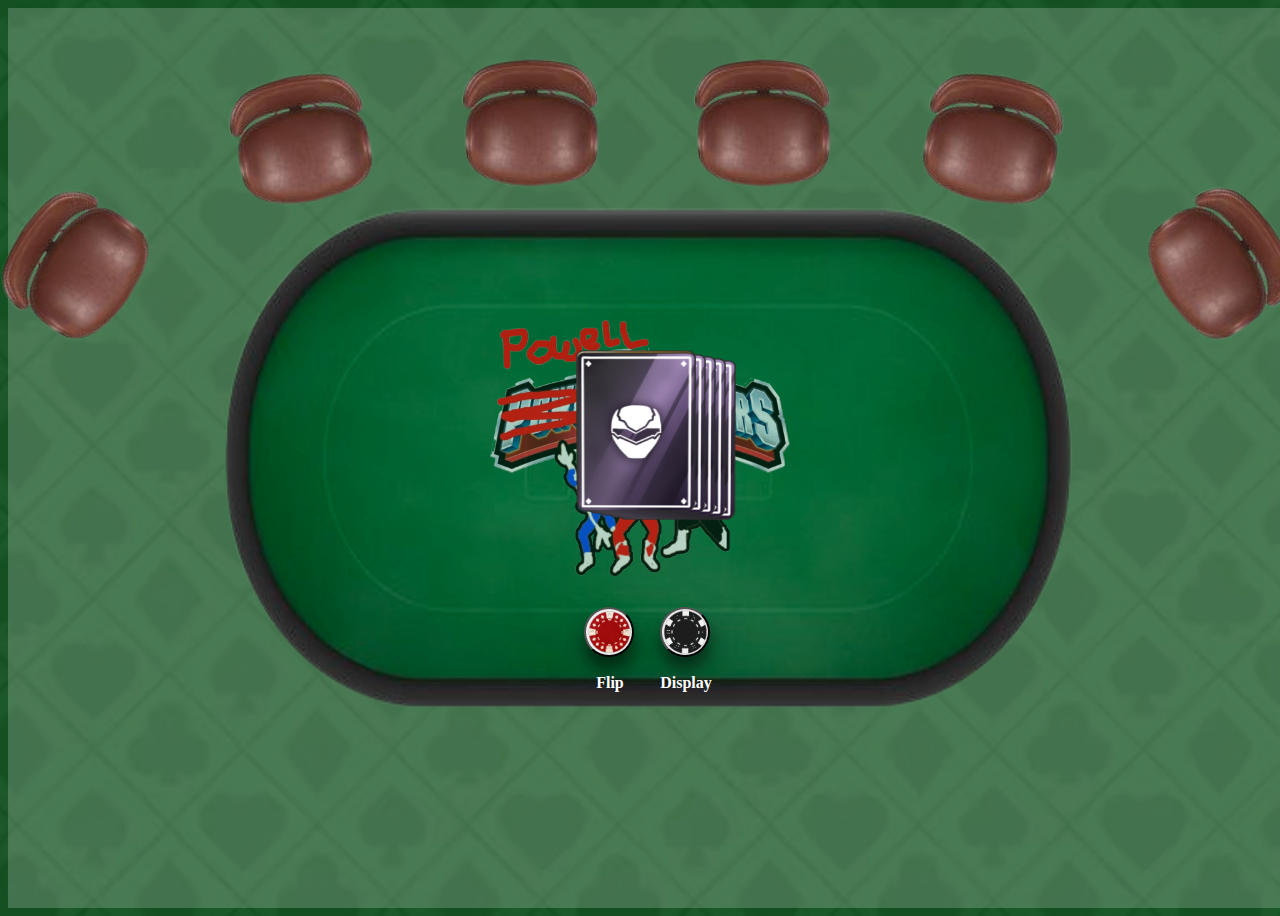
<file: index.html>
<!DOCTYPE html>
<html lang="en">
<head>
    <meta charset="UTF-8">
    <meta name="viewport" content="width=device-width, initial-scale=1.0">
    <link rel="icon" href="./frontend/assets/PowellRangersLOGO.ico" type="image/x-icon">
    <link rel="stylesheet" href="./frontend/styles.css">
    <title>Powell Rangers Cards</title>
</head>
<script src="backend/index.js" defer></script>
<body>
    <img id="logo-background" src="./frontend/assets/PowellRangersLOGO.png" alt="Logo Background">
    <img id="table-image" src="./frontend/assets/table.png" alt="Table Image">     
    <div id="table-image">
        <div class="cardContainer" id="cards-container">
            <div class="flip-card" id="flipCard">
                <div class="flip-card-inner">
                    <div class="flip-card-front">
                        <img src="frontend/assets/cards/cardback.png" alt="Playing card" class="card" id="1"></img>
                    </div>
                    <div class="flip-card-back">
                        <img src="frontend/assets/cards/1.png" id="cardss" alt="Playing card" class="card"/>
                    </div>
                </div>
            </div>
            <img src="./frontend/assets/cards/cardback.png" alt="Playing card" class="card" id="2"></img>
            <img src="./frontend/assets/cards/cardback.png" alt="Playing card" class="card" id="3"></img>
            <img src="./frontend/assets/cards/cardback.png" alt="Playing card" class="card" id="4"></img>
            <img src="./frontend/assets/cards/cardback.png" alt="Playing card" class="card" id="5"></img>
        </div>
        <div class="buttonContainer" id="buttons-container">
            <div id ="flip-label">
                <button id="flip-button" onclick="flipCard()"></button>
                <p>&nbsp;&nbsp;&nbsp;Flip</p>
            </div>
            <div id="display-label">
                <a href="frontend/display.html">
                  <button id="display-button"></button>
                  <p>Display</p>
                </a>
            </div>
        </div>
        <div class ="stools">
            <img src="./frontend/assets/stool.png" alt="Stool" class="stool" id="stool1">
            <img src="./frontend/assets/stool.png" alt="Stool" class="stool" id="stool2">
            <img src="./frontend/assets/stool.png" alt="Stool" class="stool" id="stool3">
            <img src="./frontend/assets/stool.png" alt="Stool" class="stool" id="stool4">
            <img src="./frontend/assets/stool.png" alt="Stool" class="stool" id="stool5">
            <img src="./frontend/assets/stool.png" alt="Stool" class="stool" id="stool6">
        </div>
    </div>
</body>
</html>
</file>
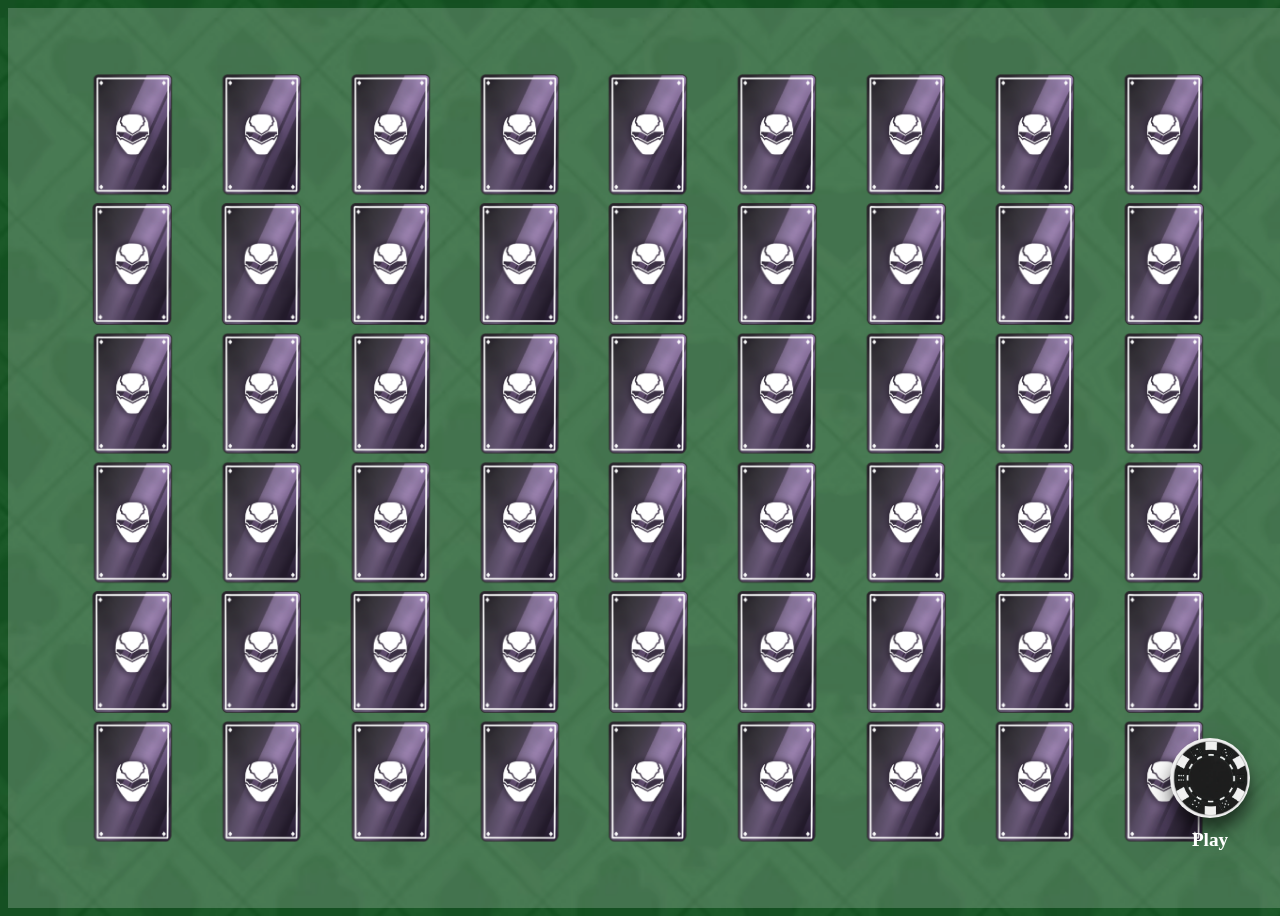
<file: frontend/display.html>
<!-- display.html -->
<!DOCTYPE html>
<html lang="en">
<head>
  <meta charset="UTF-8" />
  <meta name="viewport" content="width=device-width, initial-scale=1.0"/>
  <link rel="icon" href="assets/PowellRangersLOGO.ico" type="image/x-icon">
  <title>Card Display</title>
  <link rel="stylesheet" href="display.css" />
</head>
<body>
  <div class="grid">
    <ul class="list" id="grid-list"></ul>
  </div>
  <div id="play-label">
    <a href="index.html">
      <button id="play-button"></button>
      <p>Play</p>
    </a>
  </div>
  <script src="../backend/display.js"></script>
</body>
</html>
</file>
<file: frontend/styles.css>
body {
    background-image: url("assets/poker-back.png");
    background-repeat: no-repeat;
    background-size: cover;
    background-position: center;
    display: flex;
    flex-direction: column;
    justify-content: center;
    align-items: center;
    height: 100vh;
    width: 100vw;
    box-shadow: inset 0 0 0 1000px rgba(255,255,255,.2);
}

#logo-background {
    position: absolute;
    top: 50%;
    left: 50%;
    transform: translate(-50%, -50%);
    height: 30vh;
    width: 30vw;
    opacity: 0.7;
    z-index: 1;
}

#table-image {
    position: absolute;
    display: flex;
    flex-direction: column;
    align-items: center;
    height: 80vh;
    width: 80vw;
}

.stools{
    position: absolute;
    display: flex;
    flex-direction: row;
    justify-content: center;
    height: 20vh;
    width: 20vw;

    /*
    height: 200px;
    width: 200px;
    */
    bottom:85%;
    /*left: -12%;*/
    gap: 20%;
}

#stool1{
    transform: translate(0%, 80%) rotate(-55deg);
}

#stool2{
    transform: translate(0%, 9%)rotate(-11deg);
}

#stool5{
    transform: translate(0%, 9%) rotate(11deg);
}

#stool6{
    transform: translate(0%, 80%) rotate(55deg);
    
}


#buttons-container {
    display: flex;
    flex-direction: row;
    position: absolute;
    bottom: 110px;
    gap:20px;
    z-index: 6;
}

button {    
    width: 50px;
    height: 50px;
    background-size: cover;
    background-position: center;
    border-radius: 100%; 
    box-shadow: 0 12px 16px 0 rgba(0, 0, 0, 0.5), 0 17px 50px 0 rgba(0,0,0,0.19);
    font-size: .75em;
    color: white;
    font-weight: bold;
}

#flip-button{
    background-image: url('./assets/red_chip.jpg');
}

#flip-label{
    position: relative;
    top: 74%;
    right: 2.5%;
    font-size: 1em;
    color: white;
    font-weight: bold;
}

#display-label{
    position: relative;
    top: 65%;
    left: 2.5%;
    font-size: 1em;
    color: white;
    font-weight: bold;
}


#display-button{
    background-image: url('./assets/black_chip.jpg');
}

button:hover {
    background-color: #3e8e41;
    box-shadow: 0 5px #666;
    transform: translateY(-4px);
    box-shadow: 0 12px 16px 0 rgba(0, 0, 0, 0.5), 0 17px 50px 0 rgba(0,0,0,0.19);
}

button:active{
    background-color: #3e8e41;
    box-shadow: 0 5px #666;
    transform: translateY(4px);
    box-shadow: 0 12px 16px 0 rgba(0, 0, 0, 0.5), 0 17px 50px 0 rgba(0,0,0,0.19);
}


#cards-container
{
    position: absolute;
    height: 110px;
    width: 115px;
    /* margin-top: 200px; */
    top: 35%;
    left: 42%;
}

.card
{
    width: 120px;
    height: 160px;
    z-index: 5;
    position: absolute;
    transition: all 1s;
}

.flip-card {
    background-color: transparent;
    z-index: 100;
    position: relative;
    perspective: 1000px;
}

.flip-card-inner {
    position: relative;
    transition: transform 0.3s;
    transform-style: preserve-3d;
}

.flip-card.flip .flip-card-inner {
    transform: rotateY(180deg);
    -webkit-backface-visibility: hidden;
    backface-visibility: hidden;
  }

.flip-card-back {
    position: absolute;
    transform: rotateY(180deg);
    left: 113%;
}

#display-label a {
    text-decoration: none; /* removes underline */
    color: inherit;         /* inherits text color from parent */
  }
</file>
<file: frontend/display.css>
/* display.css */
body {
    background: #111;
    display: flex;
    justify-content: center;
    align-items: center;
    height: 100vh;
  }

  body {
    background-image: url("assets/poker-back.png");
    background-repeat: no-repeat;
    background-size: cover;
    background-position: center;
    display: flex;
    flex-direction: column;
    justify-content: center;
    align-items: center;
    height: 100vh;
    width: 100vw;
    box-shadow: inset 0 0 0 1000px rgba(255,255,255,.2);
}
  
  .grid {
    width: 90%;
    max-width: 1200px;
    margin: 0 auto;
  }
  
  .list {
    display: grid;
    grid-template-columns: repeat(9, 1fr);
    grid-template-rows: repeat(6, 1fr);
    gap: 8px;
    list-style-type: none;
    padding: 0;
    aspect-ratio: 9/6;
    max-height: 90vh;
  }
  
  .flip-card {
    width: 100%;
    height: 100%;
    perspective: 1000px;
  }
  
  .flip-card-inner {
    width: 100%;
    height: 100%;
    transition: transform 0.8s;
    transform-style: preserve-3d;
  }
  
  .flip-card:hover .flip-card-inner {
    transform: rotateY(180deg);
  }
  
  .flip-card-front,
  .flip-card-back {
    position: absolute;
    width: 100%;
    height: 100%;
    backface-visibility: hidden;
    background-size: contain;
    background-repeat: no-repeat;
    background-position: center;
  }
  
  .flip-card-front {
    background-image: url('./assets/cards/cardback.png');
  }
  
  .flip-card-back {
    background-image: url('./assets/cards/plackholder_front.jpg');
    transform: rotateY(180deg);
  }
  
  #display-label a {
    text-decoration: none; 
    color: inherit;        
  }


#play-label {
    position: fixed;
    bottom: 30px;
    right: 30px;
    display: flex;
    flex-direction: column;
    align-items: center;
    z-index: 200;
  }
  
  #play-label a {
    text-decoration: none;
    color: inherit;
  }
  
  #play-button {
    width: 80px;
    height: 80px;
    background-image: url('./assets/black_chip.jpg');
    background-size: cover;
    background-position: center;
    border-radius: 100%;
    border: none;
    box-shadow: 0 12px 16px rgba(0, 0, 0, 0.5), 0 17px 50px rgba(0, 0, 0, 0.19);
    cursor: pointer;
  }
  
  #play-button:hover {
    transform: translateY(-4px);
  }
  
  #play-button:active {
    transform: translateY(4px);
  }
  
  #play-label p {
    margin-top: 8px;
    font-size: 1.2em;
    color: white;
    font-weight: bold;
    text-align: center;
  }
</file>
